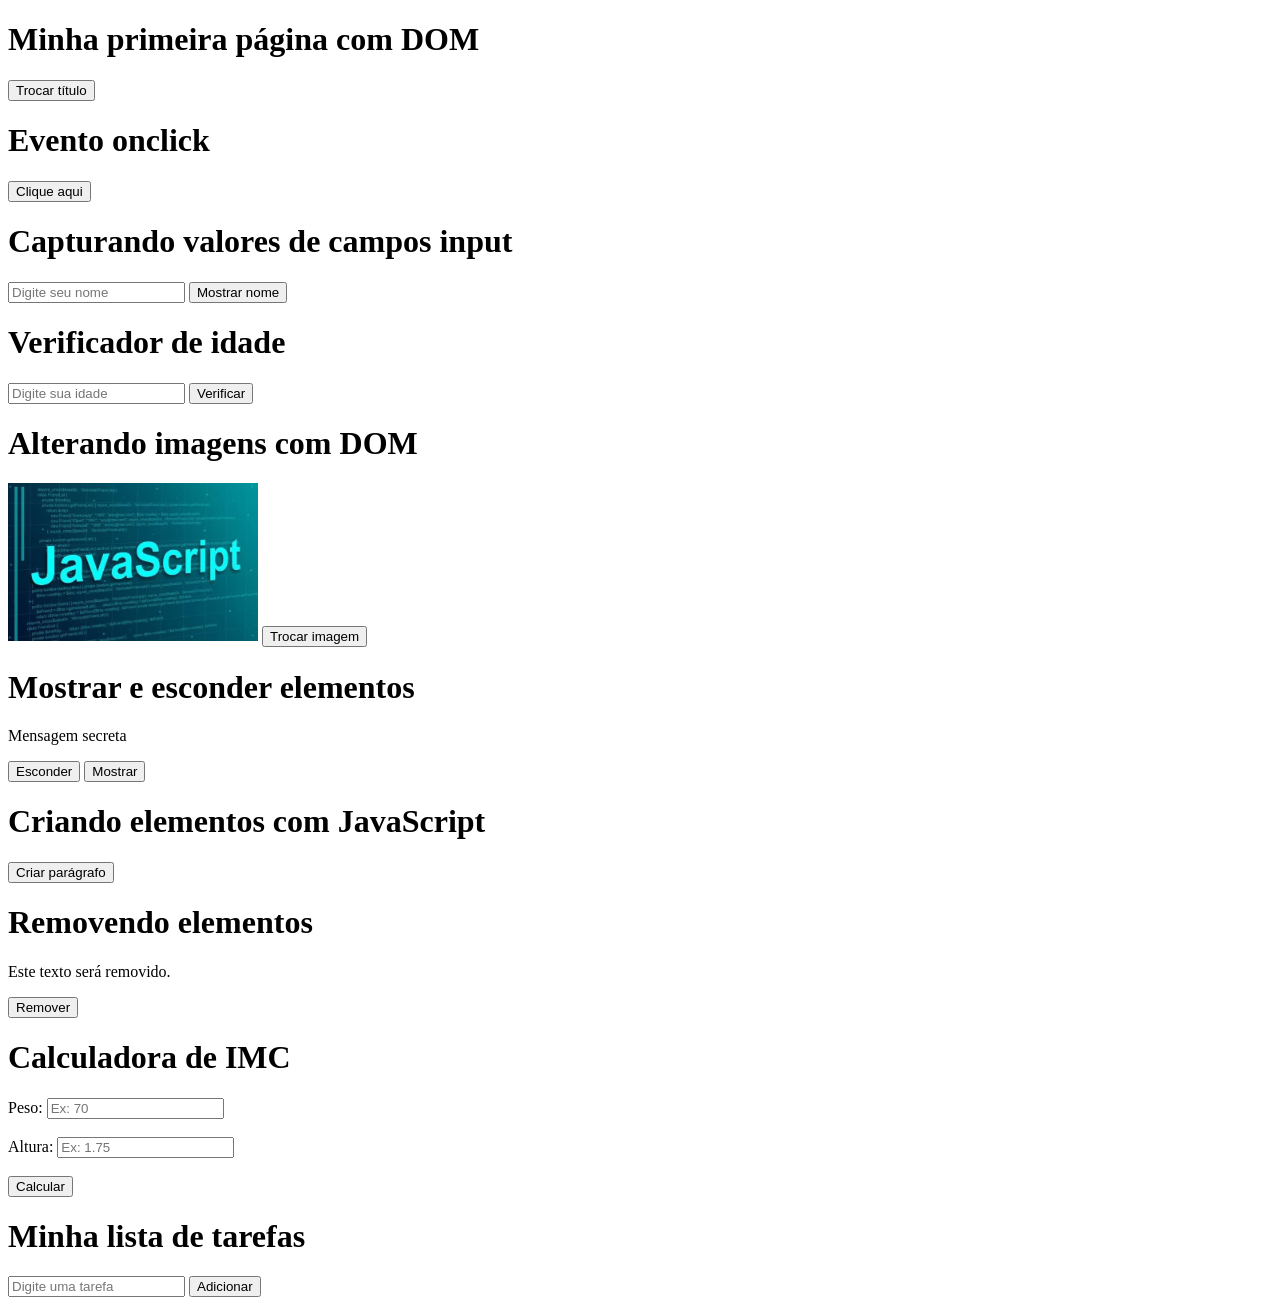
<file: Katheriny/desafio/desafio11/index.html>
<!DOCTYPE html>
<html lang="pt-br">

<head>
    <meta charset="UTF-8">
    <meta name="viewport" content="width=device-width, initial-scale=1.0">
    <title>Aula de DOM</title>
</head>

<body>
    <!--Alterando título com botão-->

    <h1 id="titulo">Minha primeira página com DOM</h1>

    <button onclick="alterarTitulo()">Trocar título</button>

    <!--Evento onclick-->

    <h1>Evento onclick</h1>

    <button onclick="mostrarMensagem()">Clique aqui</button>

    <!-- Capturando valores de campos input -->

    <h1>Capturando valores de campos input</h1>

    <input type="text" id="nome" placeholder="Digite seu nome">
    <button onclick="mostrarNome()">Mostrar nome</button>
    <p id="resultado"></p>

    <!-- Maioridade -->

    <h1>Verificador de idade</h1>

    <input type="number" id="idade" placeholder="Digite sua idade">
    <button onclick="verificarIdade()">Verificar</button>
    <p id="resultadoIdade"></p>

    <!-- 12.Alterando imagens com DOM -->

    <h1>Alterando imagens com DOM</h1>

    <img id="imagem" src="/Katheriny/exerc. resolvidos/aula 11/img/imgjs.jpg" width="250">
    <button onclick="trocarImagem()">Trocar imagem</button>

    <!-- 13.Mostrar e esconder elementos -->

    <h1>Mostrar e esconder elementos</h1>

    <p id="texto">Mensagem secreta</p>
    <button onclick="esconderTexto()">Esconder</button>
    <button onclick="mostrarTexto()">Mostrar</button>

    <!-- 14.Criando elementos com JavaScript-->

    <h1>Criando elementos com JavaScript</h1>

    <div id="area"></div>
    <button onclick="criarParagrafo()">Criar parágrafo</button>

    <!-- 15.Removendo elementos-->

    <h1>Removendo elementos</h1>

    <p id="aviso">Este texto será removido.</p>
    <button onclick="removerAviso()">Remover</button>

    <!--16.Calculadora de IMC-->

    <h1>Calculadora de IMC</h1>

    <label>Peso:</label>
    <input type="number" id="peso" placeholder="Ex: 70">

    <br><br>

    <label>Altura:</label>
    <input type="number" id="altura" placeholder="Ex: 1.75" step="0.01">

    <br><br>

    <button onclick="calcularIMC()">Calcular</button>

    <p id="resultadoIMC"></p>

    <!--17.Lista de tarefas simples-->

    <h1>Minha lista de tarefas</h1>

    <input type="text" id="tarefa" placeholder="Digite uma tarefa">
    <button onclick="adicionarTarefa()">Adicionar</button>

    <ul id="lista"></ul>

    


    <script src="script.js"></script>
</body>

</html>
</file>
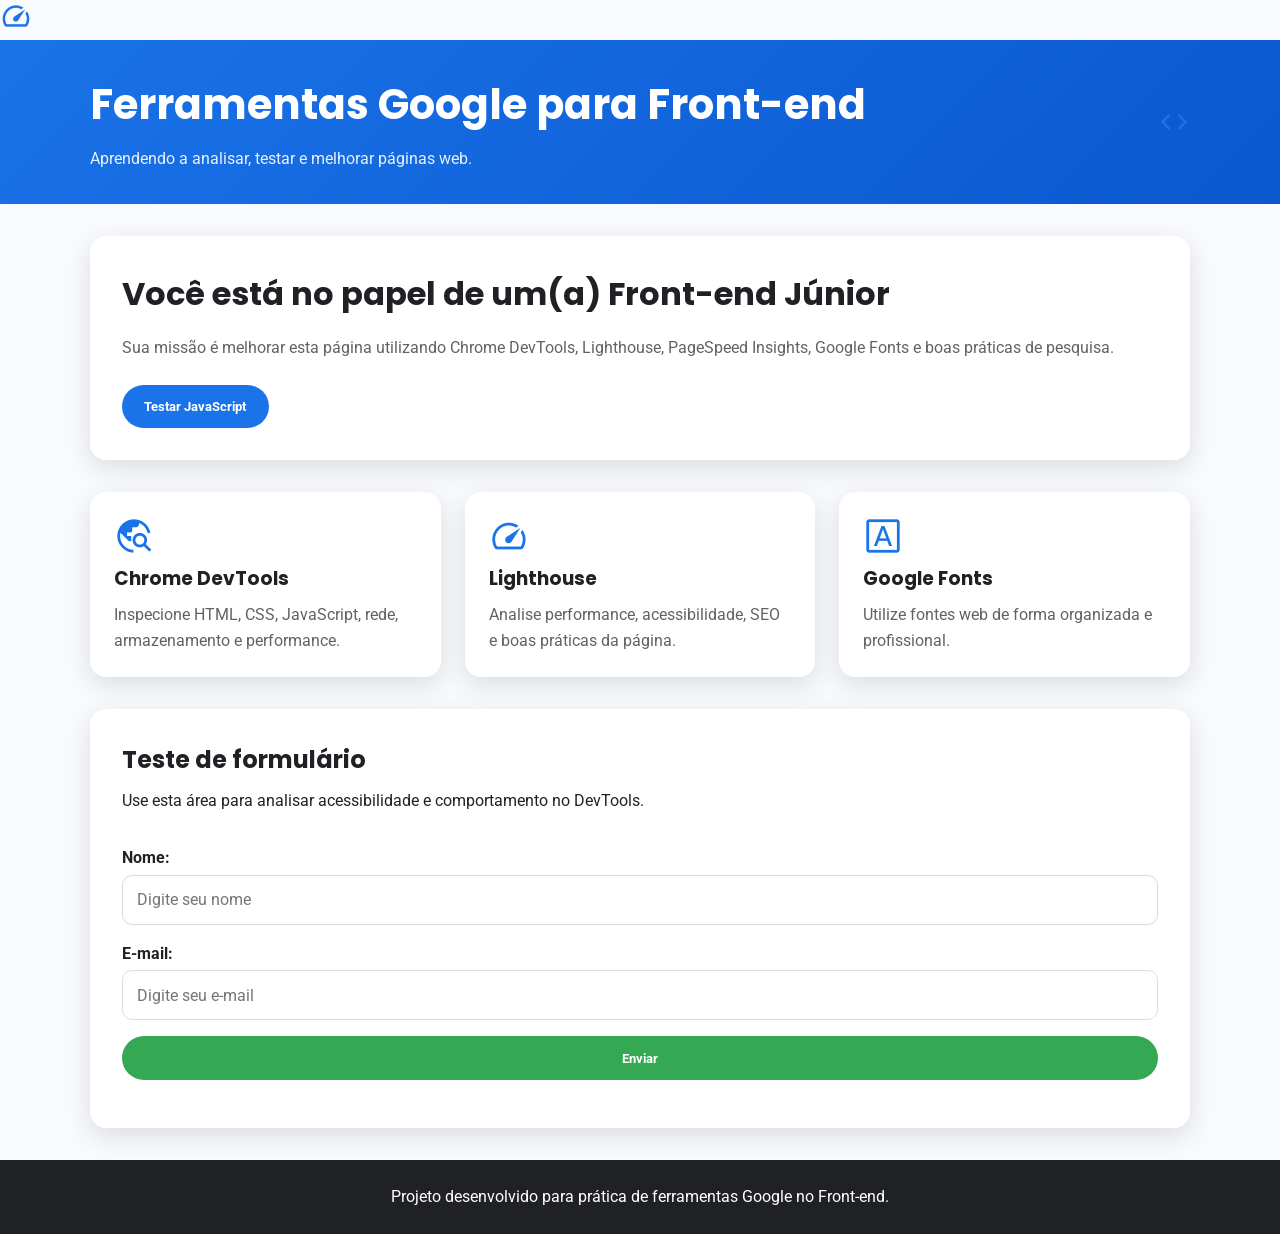
<file: Katheriny/desafio/desafio13.js/index.html>
<!DOCTYPE html>
<html lang="pt-BR">

<head>
    <meta charset="UTF-8">
    <meta name="viewport" content="width=device-width, initial-scale=1.0">

    <meta name="description" content="Página prática para estudar ferramentas Google no desenvolvimento Front-end.">

    <title>Ferramentas Google para Front-end</title>

    <!-- Google Fonts -->
    <link rel="preconnect" href="https://fonts.googleapis.com">
    <link rel="preconnect" href="https://fonts.gstatic.com" crossorigin>
    <link
        href="https://fonts.googleapis.com/css2?family=Poppins:wght@400;600;700&family=Roboto:wght@400;500;700&display=swap"
        rel="stylesheet">

    <!-- Material Symbols -->
    <link href="https://fonts.googleapis.com/css2?family=Material+Symbols+Outlined" rel="stylesheet">

    <span class="material-symbols-outlined" aria-hidden="true">
        speed
    </span>

    <!-- Arquivo CSS dentro da pasta css -->
    <link rel="stylesheet" href="style.css">
</head>

<body>

    <header class="cabecalho">
        <div class="container cabecalho-conteudo">
            <div>
                <h1>Ferramentas Google para Front-end</h1>
                <p>Aprendendo a analisar, testar e melhorar páginas web.</p>
            </div>

            <span class="material-symbols-outlined icone-topo" aria-hidden="true">
                code
            </span>
        </div>
    </header>

    <main class="container">

        <section class="hero">
            <h2>Você está no papel de um(a) Front-end Júnior</h2>
            <p>
                Sua missão é melhorar esta página utilizando Chrome DevTools,
                Lighthouse, PageSpeed Insights, Google Fonts e boas práticas de pesquisa.
            </p>

            <button class="botao" id="btnMensagem">
                Testar JavaScript
            </button>
        </section>

        <section class="cards" aria-label="Ferramentas estudadas">

            <article class="card">
                <span class="material-symbols-outlined" aria-hidden="true">travel_explore</span>
                <h3>Chrome DevTools</h3>
                <p>Inspecione HTML, CSS, JavaScript, rede, armazenamento e performance.</p>
            </article>

            <article class="card">
                <span class="material-symbols-outlined" aria-hidden="true">speed</span>
                <h3>Lighthouse</h3>
                <p>Analise performance, acessibilidade, SEO e boas práticas da página.</p>
            </article>

            <article class="card">
                <span class="material-symbols-outlined" aria-hidden="true">font_download</span>
                <h3>Google Fonts</h3>
                <p>Utilize fontes web de forma organizada e profissional.</p>
            </article>

        </section>

        <section class="formulario-area">
            <h2>Teste de formulário</h2>
            <p>Use esta área para analisar acessibilidade e comportamento no DevTools.</p>

            <form id="formContato">
                <label for="nome">Nome:</label>
                <input type="text" id="nome" name="nome" placeholder="Digite seu nome">

                <label for="email">E-mail:</label>
                <input type="email" id="email" name="email" placeholder="Digite seu e-mail">

                <button type="submit" class="botao botao-secundario">
                    Enviar
                </button>
            </form>

            <p id="resultadoFormulario" class="resultado"></p>
        </section>

    </main>

    <footer class="rodape">
        <p>Projeto desenvolvido para prática de ferramentas Google no Front-end.</p>
    </footer>

    <!-- Arquivo JavaScript dentro da pasta js -->
    <script src="script.js"></script>
</body>

</html>
</file>
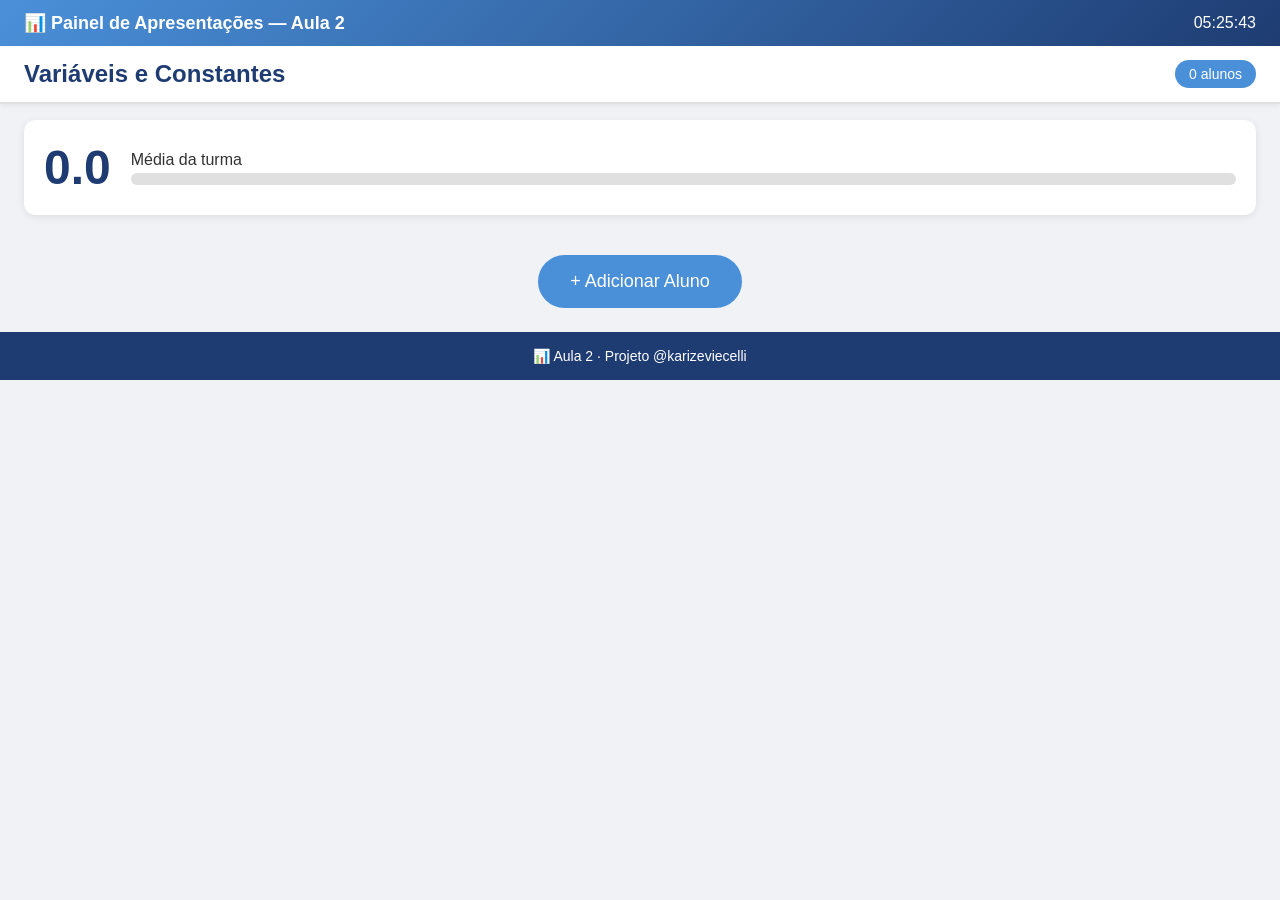
<file: Aula 02/05_feedback.html>
<!DOCTYPE html>
<html lang="pt-br">
<head>
  <meta charset="UTF-8">
  <meta name="viewport" content="width=device-width, initial-scale=1.0">
  <title>Feedback - Aula 2: Variáveis e Constantes</title>
  <style>
    * {
      box-sizing: border-box;
      margin: 0;
      padding: 0;
    }
    body {
      font-family: 'Segoe UI', Tahoma, Geneva, Verdana, sans-serif;
      background: #f0f2f5;
      color: #333;
    }
    /* Topbar */
    .topbar {
      background: linear-gradient(135deg, #4a90d9, #1e3c72);
      color: white;
      display: flex;
      justify-content: space-between;
      align-items: center;
      padding: 12px 24px;
      font-size: 18px;
      font-weight: bold;
    }
    .topbar .clock {
      font-size: 16px;
      font-weight: normal;
    }
    /* Subtopo */
    .subtopo {
      background: white;
      padding: 14px 24px;
      display: flex;
      justify-content: space-between;
      align-items: center;
      border-bottom: 2px solid #e0e0e0;
      box-shadow: 0 2px 4px rgba(0,0,0,0.05);
    }
    .subtopo h1 {
      font-size: 24px;
      color: #1e3c72;
    }
    .subtopo .badge {
      background: #4a90d9;
      color: white;
      border-radius: 20px;
      padding: 6px 14px;
      font-size: 14px;
    }
    /* Painel média */
    .painel-media {
      background: white;
      margin: 16px 24px;
      padding: 20px;
      border-radius: 12px;
      box-shadow: 0 2px 8px rgba(0,0,0,0.08);
      display: flex;
      align-items: center;
      gap: 20px;
    }
    .painel-media .media-valor {
      font-size: 48px;
      font-weight: bold;
      color: #1e3c72;
    }
    .painel-media .barra-container {
      flex: 1;
    }
    .painel-media .barra {
      height: 12px;
      background: #e0e0e0;
      border-radius: 6px;
      overflow: hidden;
      margin-top: 4px;
    }
    .painel-media .barra-preenchimento {
      height: 100%;
      width: 0%;
      background: linear-gradient(90deg, #4a90d9, #1e3c72);
      transition: width 0.3s;
      border-radius: 6px;
    }
    /* Grid */
    .grid {
      display: grid;
      grid-template-columns: repeat(auto-fill, minmax(320px, 1fr));
      gap: 16px;
      padding: 0 24px 24px;
    }
    /* Card */
    .card {
      background: white;
      border-radius: 12px;
      padding: 16px;
      box-shadow: 0 2px 8px rgba(0,0,0,0.06);
      position: relative;
      transition: transform 0.2s;
    }
    .card:hover {
      transform: scale(1.01);
    }
    .card-header {
      display: flex;
      align-items: center;
      gap: 12px;
      margin-bottom: 10px;
    }
    .avatar {
      width: 40px;
      height: 40px;
      border-radius: 50%;
      background: #4a90d9;
      color: white;
      display: flex;
      align-items: center;
      justify-content: center;
      font-weight: bold;
      font-size: 18px;
    }
    .card-header .nome {
      flex: 1;
      font-size: 18px;
      font-weight: 600;
    }
    .status {
      padding: 4px 10px;
      border-radius: 12px;
      font-size: 12px;
      font-weight: bold;
      text-transform: uppercase;
    }
    .status.pendente { background: #ffa726; color: white; }
    .status.apresentando { background: #42a5f5; color: white; }
    .status.apresentado { background: #66bb6a; color: white; }
    /* Estrelas */
    .estrelas {
      display: flex;
      gap: 4px;
      margin: 8px 0;
    }
    .estrelas .estrela {
      font-size: 28px;
      cursor: pointer;
      color: #ddd;
      transition: color 0.2s;
    }
    .estrelas .estrela.ativa {
      color: #ffb300;
    }
    .nota {
      font-weight: bold;
      margin: 4px 0 8px;
    }
    /* Critérios checkboxes */
    .criterios {
      margin: 8px 0;
    }
    .criterios label {
      display: block;
      font-size: 14px;
      margin: 4px 0;
      cursor: pointer;
    }
    .criterios input[type="checkbox"] {
      margin-right: 6px;
    }
    /* Textarea */
    textarea {
      width: 100%;
      padding: 8px;
      border: 1px solid #ccc;
      border-radius: 6px;
      resize: vertical;
      font-family: inherit;
      margin-top: 8px;
    }
    .acoes {
      display: flex;
      gap: 8px;
      margin-top: 12px;
      flex-wrap: wrap;
    }
    .acoes button {
      border: none;
      padding: 8px 14px;
      border-radius: 20px;
      font-size: 14px;
      cursor: pointer;
      transition: background 0.2s;
    }
    .acoes button.btn-apresentando {
      background: #42a5f5;
      color: white;
    }
    .acoes button.btn-apresentando:hover { background: #1e88e5; }
    .acoes button.btn-concluido {
      background: #66bb6a;
      color: white;
    }
    .acoes button.btn-concluido:hover { background: #43a047; }
    .acoes button.btn-remover {
      background: #ef5350;
      color: white;
    }
    .acoes button.btn-remover:hover { background: #e53935; }
    /* Botão adicionar */
    .btn-adicionar {
      display: block;
      margin: 0 auto 24px;
      background: #4a90d9;
      color: white;
      border: none;
      padding: 16px 32px;
      font-size: 18px;
      border-radius: 40px;
      cursor: pointer;
      box-shadow: 
      transition: background 0.2s;
    }
    .btn-adicionar:hover {
      background: #357abd;
    }
    /* Modal */
    .modal-overlay {
      position: fixed;
      top: 0;
      left: 0;
      width: 100%;
      height: 100%;
      background: rgba(0,0,0,0.5);
      display: flex;
      align-items: center;
      justify-content: center;
      z-index: 1000;
      opacity: 0;
      pointer-events: none;
      transition: opacity 0.3s;
    }
    .modal-overlay.ativo {
      opacity: 1;
      pointer-events: all;
    }
    .modal {
      background: white;
      border-radius: 12px;
      padding: 24px;
      width: 90%;
      max-width: 400px;
      box-shadow: 0 10px 30px rgba(0,0,0,0.2);
    }
    .modal h2 {
      margin-bottom: 16px;
      color: #1e3c72;
    }
    .modal input {
      width: 100%;
      padding: 12px;
      border: 1px solid #ccc;
      border-radius: 6px;
      font-size: 16px;
      margin-bottom: 12px;
    }
    .modal .modal-botoes {
      display: flex;
      gap: 12px;
      justify-content: flex-end;
    }
    .modal .modal-botoes button {
      padding: 10px 20px;
      border: none;
      border-radius: 6px;
      font-size: 16px;
      cursor: pointer;
    }
    .modal .modal-botoes .btn-salvar {
      background: #4a90d9;
      color: white;
    }
    .modal .modal-botoes .btn-cancelar {
      background: #e0e0e0;
      color: #333;
    }
    /* Footer */
    footer {
      text-align: center;
      padding: 16px;
      background: #1e3c72;
      color: white;
      font-size: 14px;
      margin-top: 16px;
    }
  </style>
</head>
<body>
  <!-- Topbar -->
  <header class="topbar">
    <span>📊 Painel de Apresentações — Aula 2</span>
    <span class="clock" id="clock"></span>
  </header>

  <!-- Subtopo -->
  <div class="subtopo">
    <h1>Variáveis e Constantes</h1>
    <span class="badge" id="alunosBadge">0 alunos</span>
  </div>

  <!-- Painel média -->
  <div class="painel-media">
    <div class="media-valor" id="mediaValor">0.0</div>
    <div class="barra-container">
      <div>Média da turma</div>
      <div class="barra">
        <div class="barra-preenchimento" id="barraPreenchimento" style="width:0%"></div>
      </div>
    </div>
  </div>

  <!-- Grid de cards -->
  <div class="grid" id="gridCards">
    <!-- Cards serão renderizados pelo JS -->
  </div>

  <!-- Botão adicionar -->
  <button class="btn-adicionar" id="btnAdicionar">+ Adicionar Aluno</button>

  <!-- Modal adicionar aluno -->
  <div class="modal-overlay" id="modalOverlay">
    <div class="modal">
      <h2>Adicionar Aluno</h2>
      <input type="text" id="inputNome" placeholder="Nome do aluno" />
      <div class="modal-botoes">
        <button class="btn-cancelar" id="btnCancelar">Cancelar</button>
        <button class="btn-salvar" id="btnSalvar">Salvar</button>
      </div>
    </div>
  </div>

  <!-- Footer -->
  <footer>📊 Aula 2 · Projeto @karizeviecelli</footer>

  <script>
    (function() {
      // Constantes dos critérios
      const CRITERIOS = [
        'Declarou variáveis com let corretamente',
        'Usou const para valores fixos',
        'Identificou tipos primitivos corretamente',
        'Utilizou typeof na verificação',
        'Código executa sem erros'
      ];

      // Chave do localStorage
      const STORAGE_KEY = 'feedback_aula2_alunos';

      // Elementos do DOM
      const grid = document.getElementById('gridCards');
      const mediaValorEl = document.getElementById('mediaValor');
      const barraPreenchimento = document.getElementById('barraPreenchimento');
      const alunosBadge = document.getElementById('alunosBadge');
      const btnAdicionar = document.getElementById('btnAdicionar');
      const modalOverlay = document.getElementById('modalOverlay');
      const inputNome = document.getElementById('inputNome');
      const btnSalvar = document.getElementById('btnSalvar');
      const btnCancelar = document.getElementById('btnCancelar');
      const clockEl = document.getElementById('clock');

      // Relógio
      function atualizarRelogio() {
        const agora = new Date();
        clockEl.textContent = agora.toLocaleTimeString('pt-BR', { hour: '2-digit', minute: '2-digit', second: '2-digit' });
      }
      atualizarRelogio();
      setInterval(atualizarRelogio, 1000);

      // Carregar alunos do localStorage
      let alunos = JSON.parse(localStorage.getItem(STORAGE_KEY)) || [];

      // Função para salvar
      function salvar() {
        localStorage.setItem(STORAGE_KEY, JSON.stringify(alunos));
      }

      // Função para calcular média
      function calcularMedia() {
        if (alunos.length === 0) return 0;
        const total = alunos.reduce((acc, aluno) => acc + (aluno.nota || 0), 0);
        return total / alunos.length;
      }

      // Função para atualizar painel
      function atualizarPainel() {
        const media = calcularMedia();
        mediaValorEl.textContent = media.toFixed(1);
        const percent = (media / 5) * 100;
        barraPreenchimento.style.width = percent + '%';
        alunosBadge.textContent = alunos.length + ' aluno' + (alunos.length !== 1 ? 's' : '');
      }

      // Função para renderizar cards
      function renderizar() {
        grid.innerHTML = '';
        alunos.forEach((aluno, index) => {
          const card = document.createElement('div');
          card.className = 'card';
          card.dataset.index = index;

          // Cabeçalho
          const header = document.createElement('div');
          header.className = 'card-header';
          const avatar = document.createElement('div');
          avatar.className = 'avatar';
          avatar.textContent = aluno.nome.charAt(0).toUpperCase();
          const nome = document.createElement('span');
          nome.className = 'nome';
          nome.textContent = aluno.nome;
          const statusSpan = document.createElement('span');
          statusSpan.className = 'status ' + (aluno.status || 'pendente');
          statusSpan.textContent = (aluno.status || 'pendente');
          header.appendChild(avatar);
          header.appendChild(nome);
          header.appendChild(statusSpan);
          card.appendChild(header);

          // Estrelas
          const estrelasDiv = document.createElement('div');
          estrelasDiv.className = 'estrelas';
          for (let i = 1; i <= 5; i++) {
            const estrela = document.createElement('span');
            estrela.className = 'estrela' + (i <= (aluno.nota || 0) ? ' ativa' : '');
            estrela.dataset.valor = i;
            estrela.textContent = '★';
            estrelasDiv.appendChild(estrela);
          }
          card.appendChild(estrelasDiv);

          // Nota
          const notaP = document.createElement('p');
          notaP.className = 'nota';
          notaP.textContent = 'Nota: ' + (aluno.nota || 0) + ' / 5';
          card.appendChild(notaP);

          // Critérios checkboxes
          const criteriosDiv = document.createElement('div');
          criteriosDiv.className = 'criterios';
          CRITERIOS.forEach((criterio, idx) => {
            const label = document.createElement('label');
            const checkbox = document.createElement('input');
            checkbox.type = 'checkbox';
            checkbox.className = 'criterio-checkbox';
            checkbox.dataset.criterio = idx;
            // Verificar se já está marcado
            if (aluno.criterios && aluno.criterios[idx]) {
              checkbox.checked = true;
            }
            label.appendChild(checkbox);
            label.appendChild(document.createTextNode(' ' + criterio));
            criteriosDiv.appendChild(label);
          });
          card.appendChild(criteriosDiv);

          // Textarea observação
          const textarea = document.createElement('textarea');
          textarea.className = 'observacao';
          textarea.placeholder = 'Observação...';
          textarea.value = aluno.observacao || '';
          card.appendChild(textarea);

          // Botões ação
          const acoesDiv = document.createElement('div');
          acoesDiv.className = 'acoes';
          const btnApresentando = document.createElement('button');
          btnApresentando.className = 'btn-apresentando';
          btnApresentando.textContent = '🔵 Apresentando';
          const btnConcluido = document.createElement('button');
          btnConcluido.className = 'btn-concluido';
          btnConcluido.textContent = '🟢 Concluído';
          const btnRemover = document.createElement('button');
          btnRemover.className = 'btn-remover';
          btnRemover.textContent = '✕ Remover';
          acoesDiv.appendChild(btnApresentando);
          acoesDiv.appendChild(btnConcluido);
          acoesDiv.appendChild(btnRemover);
          card.appendChild(acoesDiv);

          grid.appendChild(card);
        });
        atualizarPainel();
      }

      // Função para atualizar aluno no array e salvar
      function atualizarAluno(index, dados) {
        if (index >= 0 && index < alunos.length) {
          alunos[index] = { ...alunos[index], ...dados };
          salvar();
          renderizar();
        }
      }

      // Delegar eventos no grid
      grid.addEventListener('click', function(e) {
        const card = e.target.closest('.card');
        if (!card) return;
        const index = parseInt(card.dataset.index);

        // Estrelas
        if (e.target.classList.contains('estrela')) {
          const valor = parseInt(e.target.dataset.valor);
          atualizarAluno(index, { nota: valor });
          return;
        }

        // Botões de ação
        if (e.target.classList.contains('btn-apresentando')) {
          atualizarAluno(index, { status: 'apresentando' });
          return;
        }
        if (e.target.classList.contains('btn-concluido')) {
          atualizarAluno(index, { status: 'apresentado' });
          return;
        }
        if (e.target.classList.contains('btn-remover')) {
          if (confirm('Remover aluno?')) {
            alunos.splice(index, 1);
            salvar();
            renderizar();
          }
          return;
        }
      });

      // Delegar para checkboxes e textarea (change/input)
      grid.addEventListener('change', function(e) {
        const card = e.target.closest('.card');
        if (!card) return;
        const index = parseInt(card.dataset.index);

        if (e.target.classList.contains('criterio-checkbox')) {
          const idx = parseInt(e.target.dataset.criterio);
          const aluno = alunos[index];
          if (!aluno.criterios) aluno.criterios = [];
          aluno.criterios[idx] = e.target.checked;
          salvar();
          // Não renderiza para não perder foco - apenas atualiza painel
          atualizarPainel();
          return;
        }
      });

      grid.addEventListener('input', function(e) {
        const card = e.target.closest('.card');
        if (!card) return;
        const index = parseInt(card.dataset.index);

        if (e.target.classList.contains('observacao')) {
          atualizarAluno(index, { observacao: e.target.value });
          return;
        }
      });

      // Modal
      function abrirModal() {
        modalOverlay.classList.add('ativo');
        inputNome.value = '';
        inputNome.focus();
      }

      function fecharModal() {
        modalOverlay.classList.remove('ativo');
      }

      function adicionarAluno() {
        const nome = inputNome.value.trim();
        if (!nome) {
          alert('Digite um nome.');
          return;
        }
        const novo = {
          nome: nome,
          nota: 0,
          status: 'pendente',
          criterios: [false, false, false, false, false],
          observacao: ''
        };
        alunos.push(novo);
        salvar();
        fecharModal();
        renderizar();
      }

      btnAdicionar.addEventListener('click', abrirModal);
      btnSalvar.addEventListener('click', adicionarAluno);
      btnCancelar.addEventListener('click', fecharModal);
      modalOverlay.addEventListener('click', function(e) {
        if (e.target === modalOverlay) fecharModal();
      });
      inputNome.addEventListener('keydown', function(e) {
        if (e.key === 'Enter') adicionarAluno();
      });

      // Render inicial
      renderizar();
    })();
  </script>
</body>
</html>
</file>
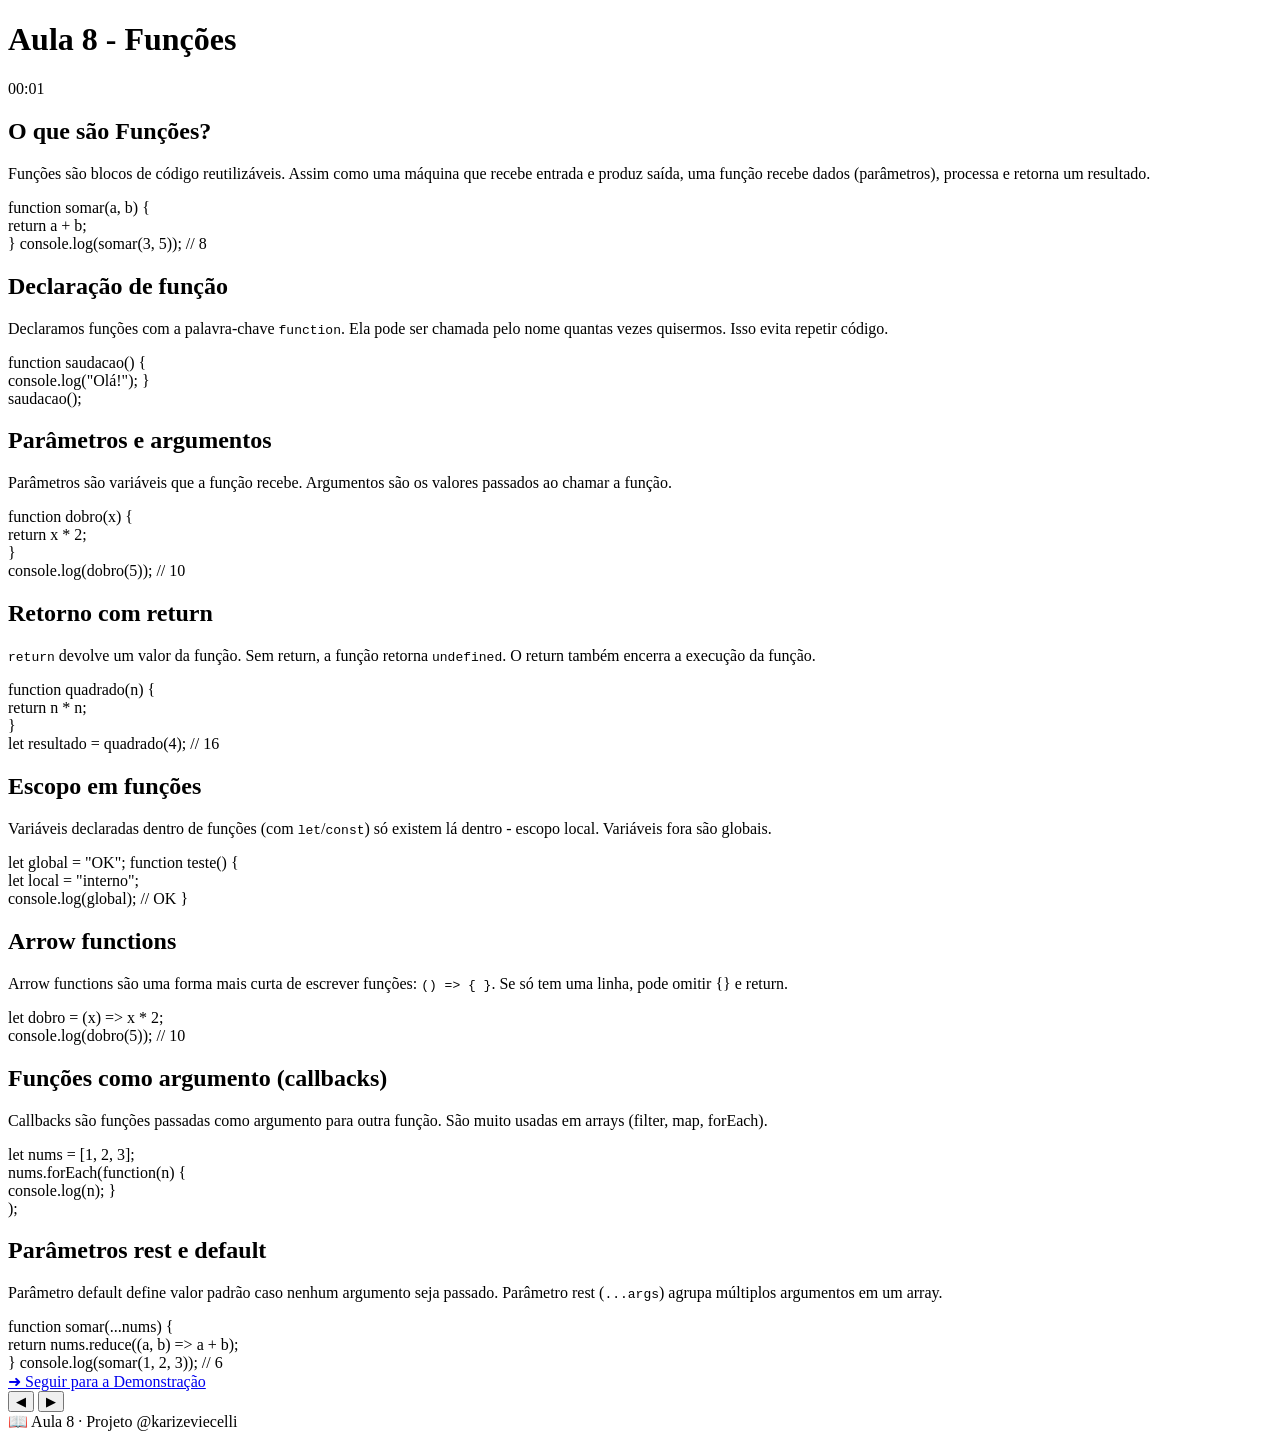
<file: Aula 08/01_exposicao.html>
<!DOCTYPE html>
<html lang="pt-BR">
<head>
  <meta charset="UTF-8">
  <meta name="viewport" content="width=device-width, initial-scale=1.0">
  <title>Aula 8 - Funções</title>
</head>

<body>
  <div class="topbar">
    <h1>Aula 8 - Funções</h1>
    <span class="timer" id="timer">00:00</span>
  </div>
  <div class="slides-container">
    <div class="slide active" data-index="0">
      <h2>O que são Funções?</h2>
      <p>Funções são blocos de código reutilizáveis. Assim como uma máquina que recebe entrada e produz saída, uma função recebe dados (parâmetros), processa e retorna um resultado.</p>
      <div class="code-block">function somar(a, b) {<br>
  return a + b;<br>
}
console.log(somar(3, 5)); // 8</div>
    </div>
    <div class="slide" data-index="1">
      <h2>Declaração de função</h2>
      <p>Declaramos funções com a palavra-chave <code>function</code>. Ela pode ser chamada pelo nome quantas vezes quisermos. Isso evita repetir código.</p>
      <div class="code-block">function saudacao() {
  <br>console.log("Olá!");
}
<br>
saudacao();</div>
    </div>
    <div class="slide" data-index="2">
      <h2>Parâmetros e argumentos</h2>
      <p>Parâmetros são variáveis que a função recebe. Argumentos são os valores passados ao chamar a função.</p>
      <div class="code-block">function dobro(x) {
  <br>return x * 2;
<br>}
<br>console.log(dobro(5)); // 10</div>
    </div>
    <div class="slide" data-index="3">
      <h2>Retorno com return</h2>
      <p><code>return</code> devolve um valor da função. Sem return, a função retorna <code>undefined</code>. O return também encerra a execução da função.</p>
      <div class="code-block">function quadrado(n) {<br>
  return n * n;
<br>}
<br>let resultado = quadrado(4); // 16</div>
    </div>
    <div class="slide" data-index="4">
      <h2>Escopo em funções</h2>
      <p>Variáveis declaradas dentro de funções (com <code>let</code>/<code>const</code>) só existem lá dentro - escopo local. Variáveis fora são globais.</p>
      <div class="code-block">let global = "OK";
function teste() {
  <br>let local = "interno";
  <br>console.log(global); // OK
}</div>
    </div>
    <div class="slide" data-index="5">
      <h2>Arrow functions</h2>
      <p>Arrow functions são uma forma mais curta de escrever funções: <code>() => { }</code>. Se só tem uma linha, pode omitir {} e return.</p>
      <div class="code-block">let dobro = (x) => x * 2;
<br>console.log(dobro(5)); // 10</div>
    </div>
    <div class="slide" data-index="6">
      <h2>Funções como argumento (callbacks)</h2>
      <p>Callbacks são funções passadas como argumento para outra função. São muito usadas em arrays (filter, map, forEach).</p>
      <div class="code-block">let nums = [1, 2, 3];
<br>nums.forEach(function(n) {
  <br>console.log(n);
}<br>);</div>
    </div>
    <div class="slide" data-index="7">
      <h2>Parâmetros rest e default</h2>
      <p>Parâmetro default define valor padrão caso nenhum argumento seja passado. Parâmetro rest (<code>...args</code>) agrupa múltiplos argumentos em um array.</p>
      <div class="code-block">function somar(...nums) {
 <br>return nums.reduce((a, b) => a + b);<br>
}
console.log(somar(1, 2, 3)); // 6</div>
      <a href="02_demo.html" class="cta-btn">➜ Seguir para a Demonstração</a>
    </div>
    <div class="navigation">
      <div class="nav-arrows">
        <button class="nav-btn" id="prevBtn">◀</button>
        <button class="nav-btn" id="nextBtn">▶</button>
      </div>
      <div class="progress-dots" id="dots"></div>
    </div>
  </div>

  <footer>📖 Aula 8 · Projeto @karizeviecelli</footer>

  <script>
    let currentSlide = 0;
    const slides = document.querySelectorAll('.slide');
    const totalSlides = slides.length;
    const dotsContainer = document.getElementById('dots');
    // Create dots
    for (let i = 0; i < totalSlides; i++) {
      const dot = document.createElement('div');
      dot.classList.add('dot');
      if (i === 0) dot.classList.add('active');
      dot.dataset.index = i;
      dot.addEventListener('click', () => goToSlide(i));
      dotsContainer.appendChild(dot);
    }
    function updateSlide() {
      slides.forEach((slide, idx) => {
        slide.classList.toggle('active', idx === currentSlide);
        slide.style.display = idx === currentSlide ? 'block' : 'none';
      });
      document.querySelectorAll('.dot').forEach((dot, idx) => {
        dot.classList.toggle('active', idx === currentSlide);
      });
    }
    function goToSlide(index) {
      if (index < 0) index = 0;
      if (index >= totalSlides) index = totalSlides - 1;
      currentSlide = index;
      updateSlide();
    }
    document.getElementById('prevBtn').addEventListener('click', () => {
      goToSlide(currentSlide - 1);
    });
    document.getElementById('nextBtn').addEventListener('click', () => {
      goToSlide(currentSlide + 1);
    });
    // Timer
    let seconds = 0;
    const timerEl = document.getElementById('timer');
    setInterval(() => {
      seconds++;
      const mins = String(Math.floor(seconds / 60)).padStart(2, '0');
      const secs = String(seconds % 60).padStart(2, '0');
      timerEl.textContent = `${mins}:${secs}`;
    }, 1000);
  </script>
  
</body>
</html>
</file>
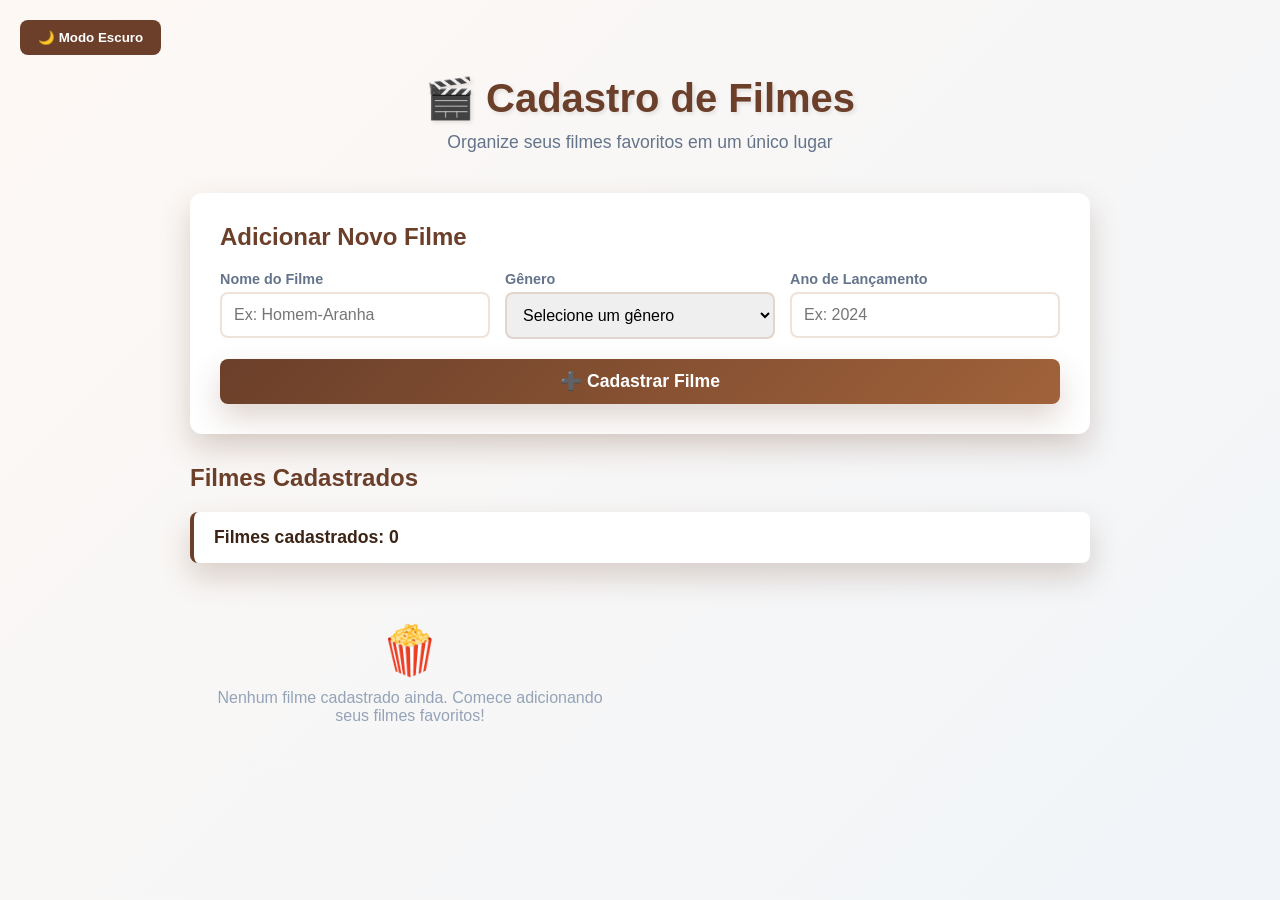
<file: Katheriny/desafio/desafio12.js/desafio12.html>
<!DOCTYPE html>
<html lang="pt-BR">

<head>
    <meta charset="UTF-8">
    <meta name="viewport" content="width=device-width, initial-scale=1.0">
    <link rel="stylesheet" href="style.css">
    <title>🎬 Sistema de Cadastro de Filmes</title>

</head>

<body>
    <button type="button" id="botaoTema" class="btn-tema">
    🌙 Modo Escuro
</button>

    <div class="container">
        <header>
            <h1>🎬 Cadastro de Filmes</h1>
            <p class="subtitle">Organize seus filmes favoritos em um único lugar</p>
        </header>

        <section class="form-section">
            <h2>Adicionar Novo Filme</h2>

            <form id="formulario">
                <div class="form-group">
                    <div class="input-wrapper">
                        <label for="nome">Nome do Filme</label>
                        <input type="text" id="nome" placeholder="Ex: Homem-Aranha">
                    </div>

                    <div class="input-wrapper">
                        <label for="genero">Gênero</label>
                        <select id="genero">
                            <option value="">Selecione um gênero</option>
                            <option value="Ação">Ação</option>
                            <option value="Aventura">Aventura</option>
                            <option value="Comédia">Comédia</option>
                            <option value="Drama">Drama</option>
                            <option value="Terror">Terror</option>
                            <option value="Ficção Científica">Ficção Científica</option>
                            <option value="Romance">Romance</option>
                            <option value="Animação">Animação</option>
                        </select>
                    </div>

                    <div class="input-wrapper">
                        <label for="ano">Ano de Lançamento</label>
                        <input type="number" id="ano" placeholder="Ex: 2024" min="1900" max="2100">
                    </div>
                </div>

                <!-- Botão para cadastrar o filme -->
                <button type="button" class="btn-cadastrar" id="botaoCadastrar">
                    ➕ Cadastrar Filme
                </button>

                <div id="mensagemValidacao"></div>
            </form>
        </section>

        <!-- SEÇÃO DE FILMES CADASTRADOS -->
        <section class="movies-section">
            <h2>Filmes Cadastrados</h2>
            <!-- Contador de filmes -->
            <div class="counter">
                Filmes cadastrados: <span id="contador">0</span>
            </div>

            <!-- Container para os cards dos filmes -->
            <div id="listaFilmes" class="movies-container">
                <!-- Mensagem de lista vazia -->
                <div class="empty-state">
                    <div class="emoji">🍿</div>
                    <p>Nenhum filme cadastrado ainda. Comece adicionando seus filmes favoritos!</p>
                </div>
            </div>
        </section>
    </div>

    <script src="script.js"></script>
</body>

</html>
</file>
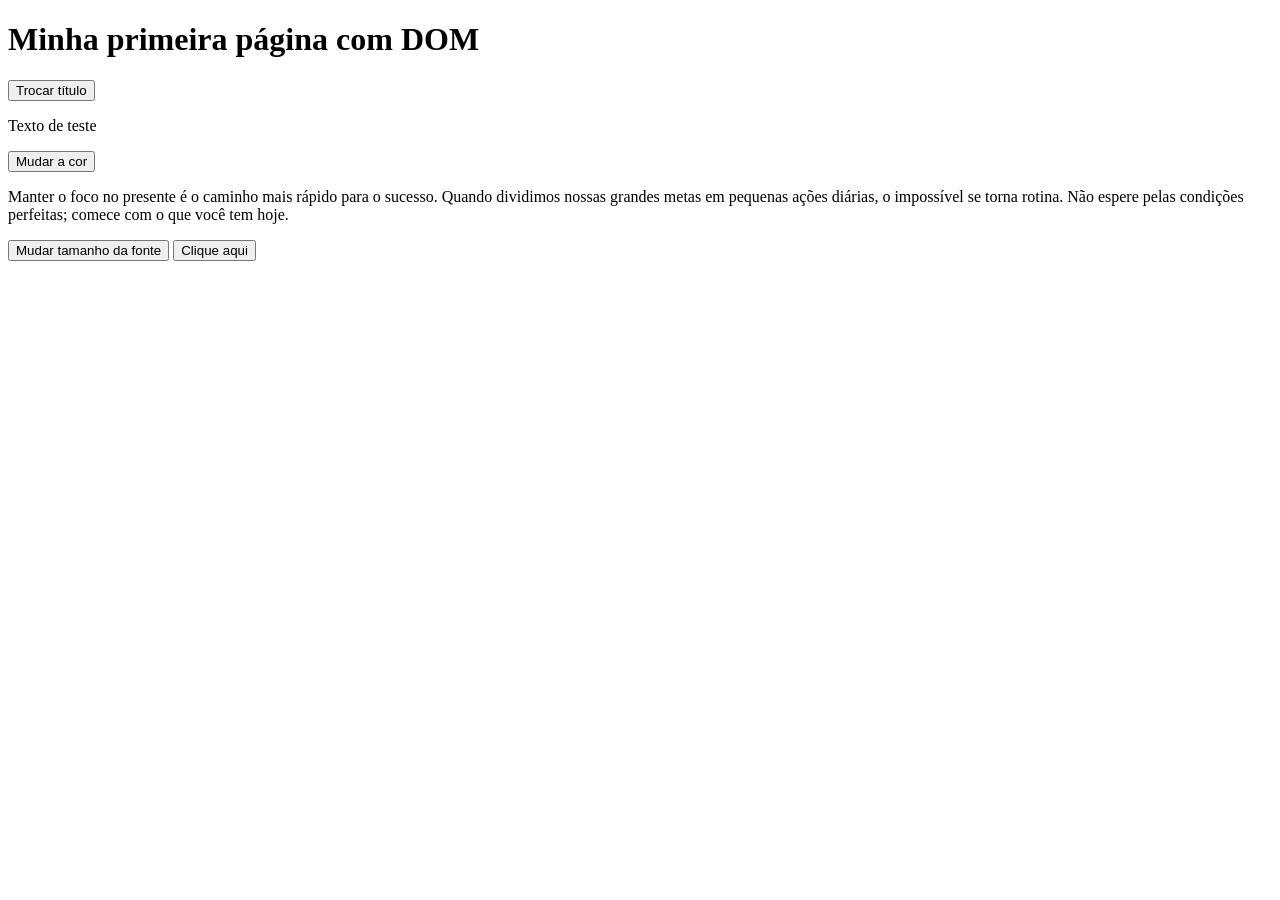
<file: Katheriny/exerc. resolvidos/Exerc. aula 11/exerc.aula11.html>
<!DOCTYPE html>
<html lang="pt-br">

<head>
    <meta charset="UTF-8">
    <meta name="viewport" content="width=device-width, initial-scale=1.0">
    <title>Exercícios Aula 11</title>
</head>

<body>
    <!--Exercício 1-->
    <h1 id="titulo">Minha primeira página com DOM</h1>

    <button onclick="alterarTitulo()">Trocar título</button>

    <!--Exercício 2-->
    <p id="mensagem">Texto de teste</p>
    <button onclick="alterarCor()">Mudar a cor</button>

    <!--Exercício 3-->
    <p id="text">Manter o foco no presente é o caminho mais rápido para o sucesso. Quando dividimos nossas grandes metas em pequenas ações diárias, o impossível se torna rotina. Não espere pelas condições perfeitas; comece com o que você tem hoje.</p>
    <button onclick="alterarFonte()">Mudar tamanho da fonte</button>

    <!--Exercício 4-->
    <button onclick="mostrarAlert()">Clique aqui</button>

    <!--Exercício 5-->


    <!--Exercício 6-->


    <!--Exercício 7-->


    <script src="exerc.aula11.js"></script>
</body>

</html>
</file>
<file: Katheriny/desafio/desafio13.js/style.css>
/*=======================================
   VARIÁVEIS GLOBAIS
   As variáveis ficam no início para facilitar manutenção.
======================================= */
:root {
    /* Cores principais */
    --cor-primaria: #1a73e8;
    --cor-primaria-escura: #0b57d0;
    --cor-secundaria: #34a853;

    /* Cores neutras */
    --cor-fundo: #f8fafd;
    --cor-superficie: #ffffff;
    --cor-texto: #202124;
    --cor-texto-suave: #5f6368;
    --cor-borda: #dadce0;

    /* Cores de apoio */
    --cor-sucesso: #188038;
    --cor-alerta: #fbbc04;
    --cor-erro: #d93025;

    /* Tipografia */
    --fonte-principal: "Roboto", Arial, sans-serif;
    --fonte-titulo: "Poppins", Arial, sans-serif;

    /* Tamanhos de fonte */
    --fonte-pequena: 0.875rem;
    --fonte-normal: 1rem;
    --fonte-media: 1.25rem;
    --fonte-grande: 2rem;
    --fonte-extra: 2.6rem;

    /* Espaçamentos */
    --espaco-1: 0.5rem;
    --espaco-2: 1rem;
    --espaco-3: 1.5rem;
    --espaco-4: 2rem;
    --espaco-5: 3rem;

    /* Bordas e sombras */
    --raio-borda: 16px;
    --sombra-card: 0 8px 24px rgba(60, 64, 67, 0.15);

    /* Transições */
    --transicao-padrao: 0.3s ease;
}

/* =====================================================
   RESET BÁSICO
===================================================== */
* {
    margin: 0;
    padding: 0;
    box-sizing: border-box;
}

html {
    scroll-behavior: smooth;
}

body {
    font-family: var(--fonte-principal);
    background-color: var(--cor-fundo);
    color: var(--cor-texto);
    line-height: 1.6;
}

/* =====================================================
   ELEMENTOS GERAIS
===================================================== */
img {
    max-width: 100%;
    display: block;
}

button,
input {
    font-family: inherit;
}

.container {
    width: min(1100px, 90%);
    margin: 0 auto;
}

/* =====================================================
   CABEÇALHO
===================================================== */
.cabecalho {
    background: linear-gradient(135deg, var(--cor-primaria), var(--cor-primaria-escura));
    color: white;
    padding: var(--espaco-4) 0;
}

.cabecalho-conteudo {
    display: flex;
    align-items: center;
    justify-content: space-between;
    gap: var(--espaco-2);
}

.cabecalho h1 {
    font-family: var(--fonte-titulo);
    font-size: var(--fonte-extra);
    margin-bottom: var(--espaco-1);
}

.cabecalho p {
    color: rgba(255, 255, 255, 0.9);
}

.icone-topo {
    font-size: 4rem;
}

/* =====================================================
   HERO
===================================================== */
.hero {
    background-color: var(--cor-superficie);
    margin-top: var(--espaco-4);
    padding: var(--espaco-4);
    border-radius: var(--raio-borda);
    box-shadow: var(--sombra-card);
}

.hero h2 {
    font-family: var(--fonte-titulo);
    font-size: var(--fonte-grande);
    margin-bottom: var(--espaco-2);
}

.hero p {
    color: var(--cor-texto-suave);
    margin-bottom: var(--espaco-3);
}

/* =====================================================
   BOTÕES
===================================================== */
.botao {
    background-color: var(--cor-primaria);
    color: white;
    border: none;
    padding: 0.9rem 1.4rem;
    border-radius: 999px;
    cursor: pointer;
    font-weight: 700;
    transition: var(--transicao-padrao);
}

.botao:hover {
    background-color: var(--cor-primaria-escura);
    transform: translateY(-2px);
}

.botao-secundario {
    background-color: var(--cor-secundaria);
    margin-top: var(--espaco-2);
}

.botao-secundario:hover {
    background-color: var(--cor-sucesso);
}

.material-symbols-outlined {
    font-size: 2rem;
    color: var(--cor-primaria);
}

/* =====================================================
   CARDS
===================================================== */
.cards {
    display: grid;
    grid-template-columns: repeat(3, 1fr);
    gap: var(--espaco-3);
    margin: var(--espaco-4) 0;
}

.card {
    background-color: var(--cor-superficie);
    padding: var(--espaco-3);
    border-radius: var(--raio-borda);
    box-shadow: var(--sombra-card);
    transition: var(--transicao-padrao);
}

.card:hover {
    transform: translateY(-5px);
}

.card .material-symbols-outlined {
    color: var(--cor-primaria);
    font-size: 2.5rem;
    margin-bottom: var(--espaco-1);
}

.card h3 {
    font-family: var(--fonte-titulo);
    margin-bottom: var(--espaco-1);
}

.card p {
    color: var(--cor-texto-suave);
}

/* =====================================================
   FORMULÁRIO
===================================================== */
.formulario-area {
    background-color: var(--cor-superficie);
    padding: var(--espaco-4);
    border-radius: var(--raio-borda);
    box-shadow: var(--sombra-card);
    margin-bottom: var(--espaco-4);
}

.formulario-area h2 {
    font-family: var(--fonte-titulo);
    margin-bottom: var(--espaco-1);
}

form {
    display: flex;
    flex-direction: column;
    margin-top: var(--espaco-2);
}

label {
    font-weight: 700;
    margin-top: var(--espaco-2);
    margin-bottom: 0.25rem;
}

input {
    padding: 0.9rem;
    border: 1px solid var(--cor-borda);
    border-radius: 10px;
    font-size: var(--fonte-normal);
}

input:focus {
    outline: 3px solid rgba(26, 115, 232, 0.25);
    border-color: var(--cor-primaria);
}

.resultado {
    margin-top: var(--espaco-2);
    font-weight: 700;
    color: var(--cor-sucesso);
}

/* =====================================================
   RODAPÉ
===================================================== */
.rodape {
    text-align: center;
    padding: var(--espaco-3);
    background-color: var(--cor-texto);
    color: white;
}

/* =====================================================
   RESPONSIVIDADE
===================================================== */
@media (max-width: 768px) {
    .cabecalho-conteudo {
        flex-direction: column;
        text-align: center;
    }

    .cabecalho h1 {
        font-size: var(--fonte-grande);
    }

    .cards {
        grid-template-columns: 1fr;
    }

    .hero,
    .formulario-area {
        padding: var(--espaco-3);
    }
}
</file>
<file: Katheriny/desafio/desafio12.js/style.css>
/* RESET E VARIÁVEIS GLOBAIS */

/* Remove margens e padding padrão do navegador */
* {
    margin: 0;
    padding: 0;
    box-sizing: border-box;
}

/* Define variáveis CSS reutilizáveis */
:root {
    --cor-primaria: #6b3f2a;
    --cor-secundaria: #a0623a;
    --cor-fundo: #fdf8f4;
    --cor-texto: #3b2415;
    --cor-border: rgba(161, 98, 58, 0.18);
    --cor-erro: #ef4444;
    --cor-sucesso: #10b981;
    --sombra: 0 14px 30px rgba(107, 63, 42, 0.22);
    --transicao: all 0.3s ease;
}

/* ESTILOS DO BODY E LAYOUT PRINCIPAL */

/* Aplica estilos ao body */
body {
    font-family: 'Segoe UI', Tahoma, Geneva, Verdana, sans-serif;
    background: linear-gradient(135deg, var(--cor-fundo) 0%, #f1f5f9 100%);
    color: var(--cor-texto);
    min-height: 100vh;
    padding: 20px;
}

body.dark {
    background: #1a1a1a;
    color: #f5f5f5;
}

body.dark .form-section,
body.dark .counter,
body.dark .filme {
    background: #2b2b2b;
    color: white;
}

body.dark h1,
body.dark h2 {
    color: #ffd166;
}

body.dark .subtitle,
body.dark label,
body.dark .info-row {
    color: #d6d6d6;
}

body.dark input,
body.dark select {
    background: #3a3a3a;
    color: white;
    border-color: #555;
}

body.dark input::placeholder {
    color: #bbb;
}

.btn-tema {
  margin-bottom: 20px;
  padding: 10px 18px;
  border: none;
  border-radius: 8px;
  background: var(--cor-primaria);
  color: white;
  cursor: pointer;
  font-weight: bold;
}

/* Container principal que centraliza o conteúdo */
.container {
    max-width: 900px;
    margin: 0 auto;
}

/* HEADER E TÍTULO */

/* Estilo do header (cabeçalho) */
header {
    margin-bottom: 40px;
    text-align: center;
}

/* Estilo do título principal */
h1 {
    font-size: 2.5em;
    margin-bottom: 10px;
    color: var(--cor-primaria);
    text-shadow: 2px 2px 4px rgba(0, 0, 0, 0.1);
}

/* Estilo do subtítulo */
.subtitle {
    font-size: 1.1em;
    color: #64748b;
    margin-bottom: 30px;
}

/* SEÇÃO DO FORMULÁRIO */

/* Container do formulário */
.form-section {
    background: white;
    padding: 30px;
    border-radius: 12px;
    box-shadow: var(--sombra);
    margin-bottom: 30px;
}

/* Titulo da seção de formulário */
.form-section h2 {
    font-size: 1.5em;
    margin-bottom: 20px;
    color: var(--cor-primaria);
}

/* Container que agrupa os campos do formulário */
.form-group {
    display: grid;
    grid-template-columns: repeat(auto-fit, minmax(250px, 1fr));
    gap: 15px;
    margin-bottom: 20px;
}

/* Estilo de cada campo do formulário */
.form-group input,
.form-group select {
    width: 100%;
    padding: 12px;
    border: 2px solid var(--cor-border);
    border-radius: 8px;
    font-size: 1em;
    transition: var(--transicao);
}

/* Foco do input (quando clicado) */
.form-group input:focus,
.form-group select:focus {
    outline: none;
    border-color: var(--cor-primaria);
    box-shadow: var(--sombra);
}

/* Label dos campos do formulário */
.form-group label {
    font-size: 0.9em;
    color: #64748b;
    margin-bottom: 5px;
    display: block;
    font-weight: 600;
}

/* Wrapper que agrupa label e input */
.input-wrapper {
    display: flex;
    flex-direction: column;
}

/* BOTÃO DE CADASTRO */

/* Estilo do botão principal */
.btn-cadastrar {
    width: 100%;
    padding: 12px 24px;
    font-size: 1.1em;
    background: linear-gradient(135deg, var(--cor-primaria), var(--cor-secundaria));
    color: white;
    border: none;
    border-radius: 8px;
    cursor: pointer;
    transition: var(--transicao);
    font-weight: bold;
    box-shadow: var(--sombra);
}

/* Hover do botão (quando passa o mouse) */
.btn-cadastrar:hover {
    transform: translateY(-2px);
    box-shadow: 0 14px 30px rgba(107, 63, 42, 0.22);
}

.btn-cadastrar:active {
    transform: translateY(0);
}

/* MENSAGENS DE VALIDAÇÃO */

/* Container de mensagem de erro */
.validation-message {
    margin-top: 15px;
    padding: 12px 15px;
    border-radius: 8px;
    background: #fee2e2;
    color: var(--cor-erro);
    border-left: 4px solid var(--cor-erro);
    animation: slideInDown 0.3s ease;
}

/* Mensagem de sucesso */
.validation-message.success {
    background: #d1fae5;
    color: var(--cor-sucesso);
    border-left-color: var(--cor-sucesso);
}

/* SEÇÃO DE FILMES */

/* Container da lista de filmes */
.movies-section {
    margin-top: 30px;
}

/* Título da seção de filmes */
.movies-section h2 {
    font-size: 1.5em;
    margin-bottom: 20px;
    color: var(--cor-primaria);
}

/* Contador de filmes */
.counter {
    background: white;
    padding: 15px 20px;
    margin-bottom: 20px;
    border-radius: 8px;
    border-left: 4px solid var(--cor-primaria);
    box-shadow: var(--sombra);
    font-size: 1.1em;
    font-weight: bold;
}

/* CARDS DE FILMES */

/* Container que agrupa todos os cards */
.movies-container {
    display: grid;
    grid-template-columns: repeat(auto-fill, minmax(300px, 1fr));
    gap: 20px;
}

/* Card do filme */
.filme {
    background: white;
    border-radius: 12px;
    border: 2px solid var(--cor-border);
    padding: 20px;
    box-shadow: var(--sombra);
    transition: var(--transicao);
    animation: slideUp 0.4s ease;
}

/* Hover do card (quando passa o mouse) */
.filme:hover {
    box-shadow: var(--sombra);
    transform: translateY(-5px);
    border-color: var(--cor-primaria);
}

/* Titulo do filme (nome) */
.filme h3 {
    font-size: 1.3em;
    margin-bottom: 10px;
    color: var(--cor-primaria);
}

/* Informações do filme (gênero e ano) */
.filme-info {
    margin-bottom: 15px;
}

/* Cada linha de informação */
.info-row {
    display: flex;
    align-items: center;
    margin-bottom: 8px;
    color: #475569;
}

/* Ícone antes do texto */
.info-row span:first-child {
    margin-right: 10px;
    font-size: 1.2em;
}

/* Botão de exclusão */
.btn-excluir {
    width: 100%;
    padding: 10px;
    font-size: 1em;
    background: var(--cor-erro);
    color: white;
    border: none;
    border-radius: 6px;
    cursor: pointer;
    transition: var(--transicao);
    font-weight: bold;
}

.btn-excluir:hover {
    background: #dc2626;
    transform: scale(1.02);
}

/* MENSAGEM DE LISTA VAZIA */

/* Mensagem quando não há filmes */
.empty-state {
    text-align: center;
    padding: 40px 20px;
    color: #94a3b8;
}

/* Emoji grande */
.empty-state .emoji {
    font-size: 3em;
    margin-bottom: 10px;
}

/* ANIMAÇÕES */

/* Animação de slide para cima */
@keyframes slideUp {
    from {
        opacity: 0;
        transform: translateY(20px);
    }

    to {
        opacity: 1;
        transform: translateY(0);
    }
}

/* Animação de slide para baixo */
@keyframes slideInDown {
    from {
        transform: translateY(-10px);
        opacity: 0;
    }

    to {
        transform: translateY(0);
        opacity: 1;
    }
}

/* RESPONSIVIDADE */

/* Estilos para telas pequenas (celulares) */
@media (max-width: 768px) {

    h1 {
        font-size: 1.8em;
    }

    .form-section {
        padding: 20px;
    }

    .form-group {
        grid-template-columns: 1fr;
    }

    .movies-container {
        grid-template-columns: 1fr;
    }
}
</file>
